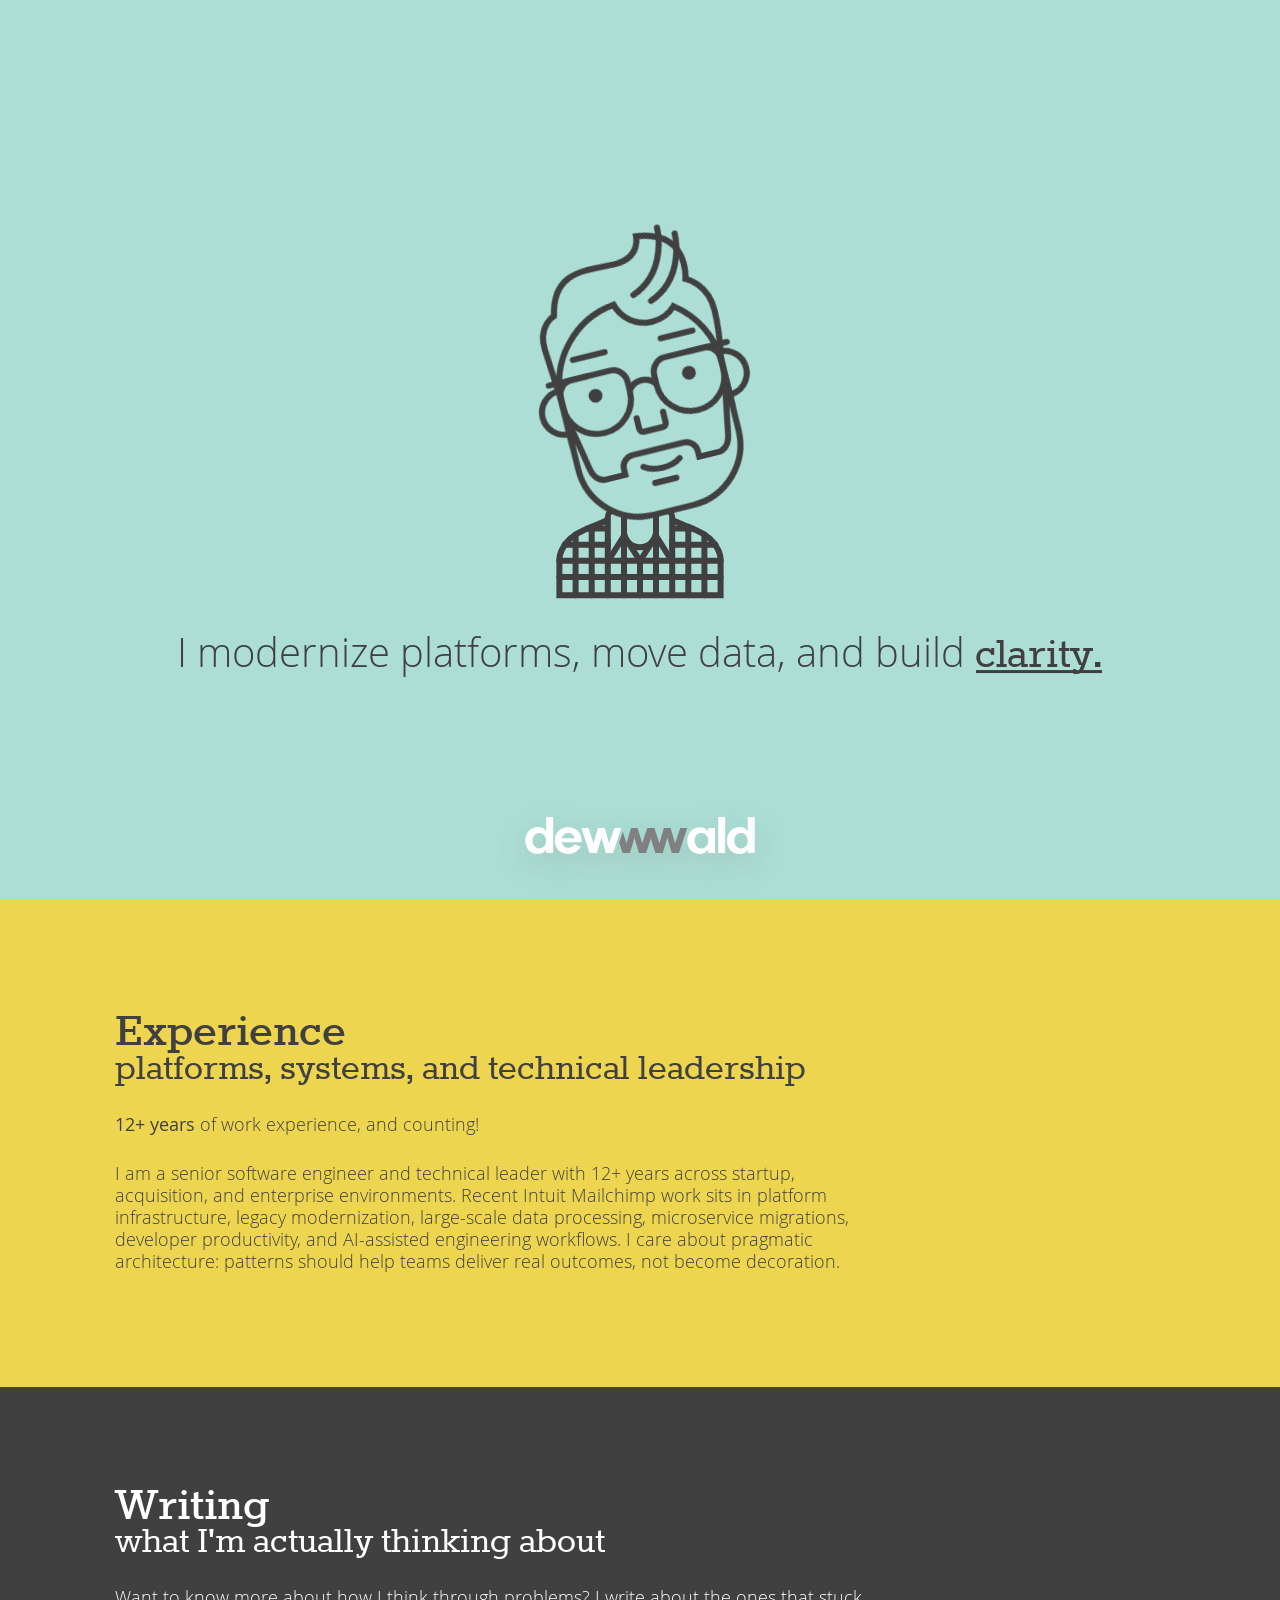
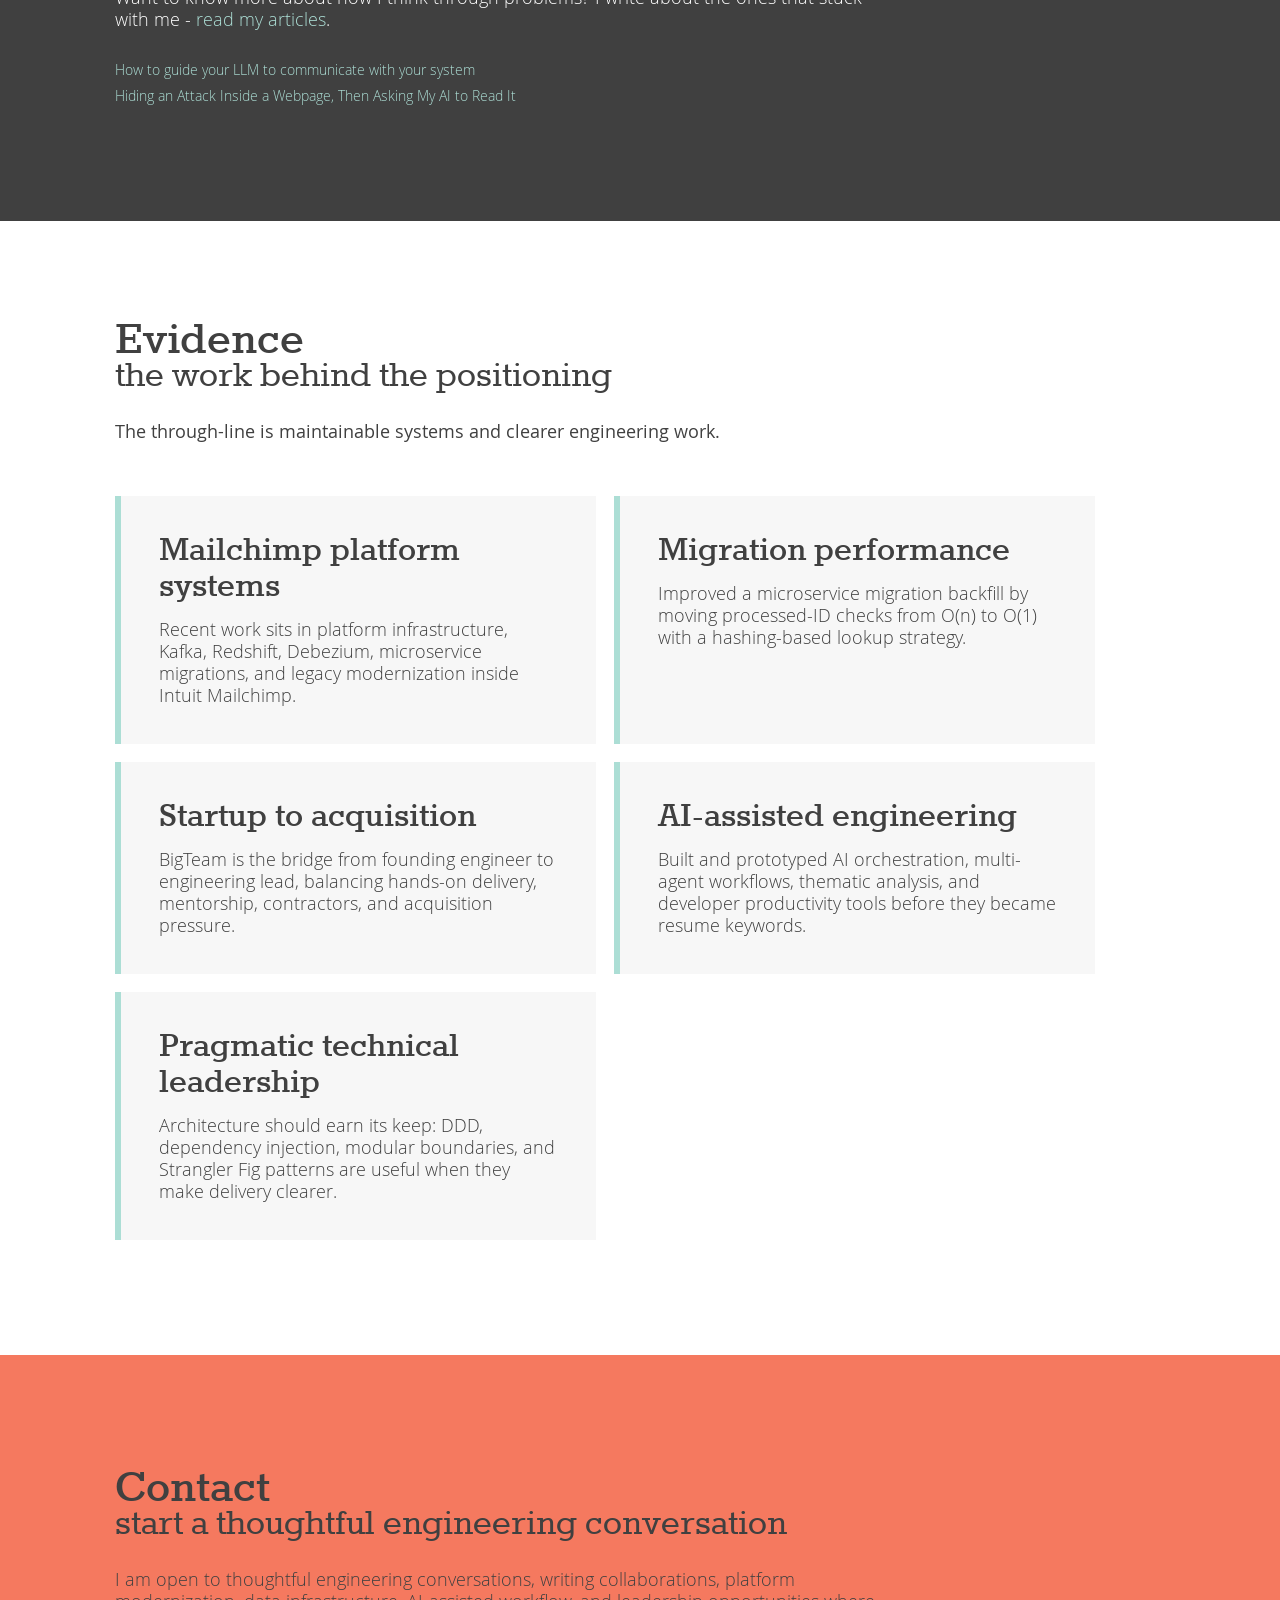
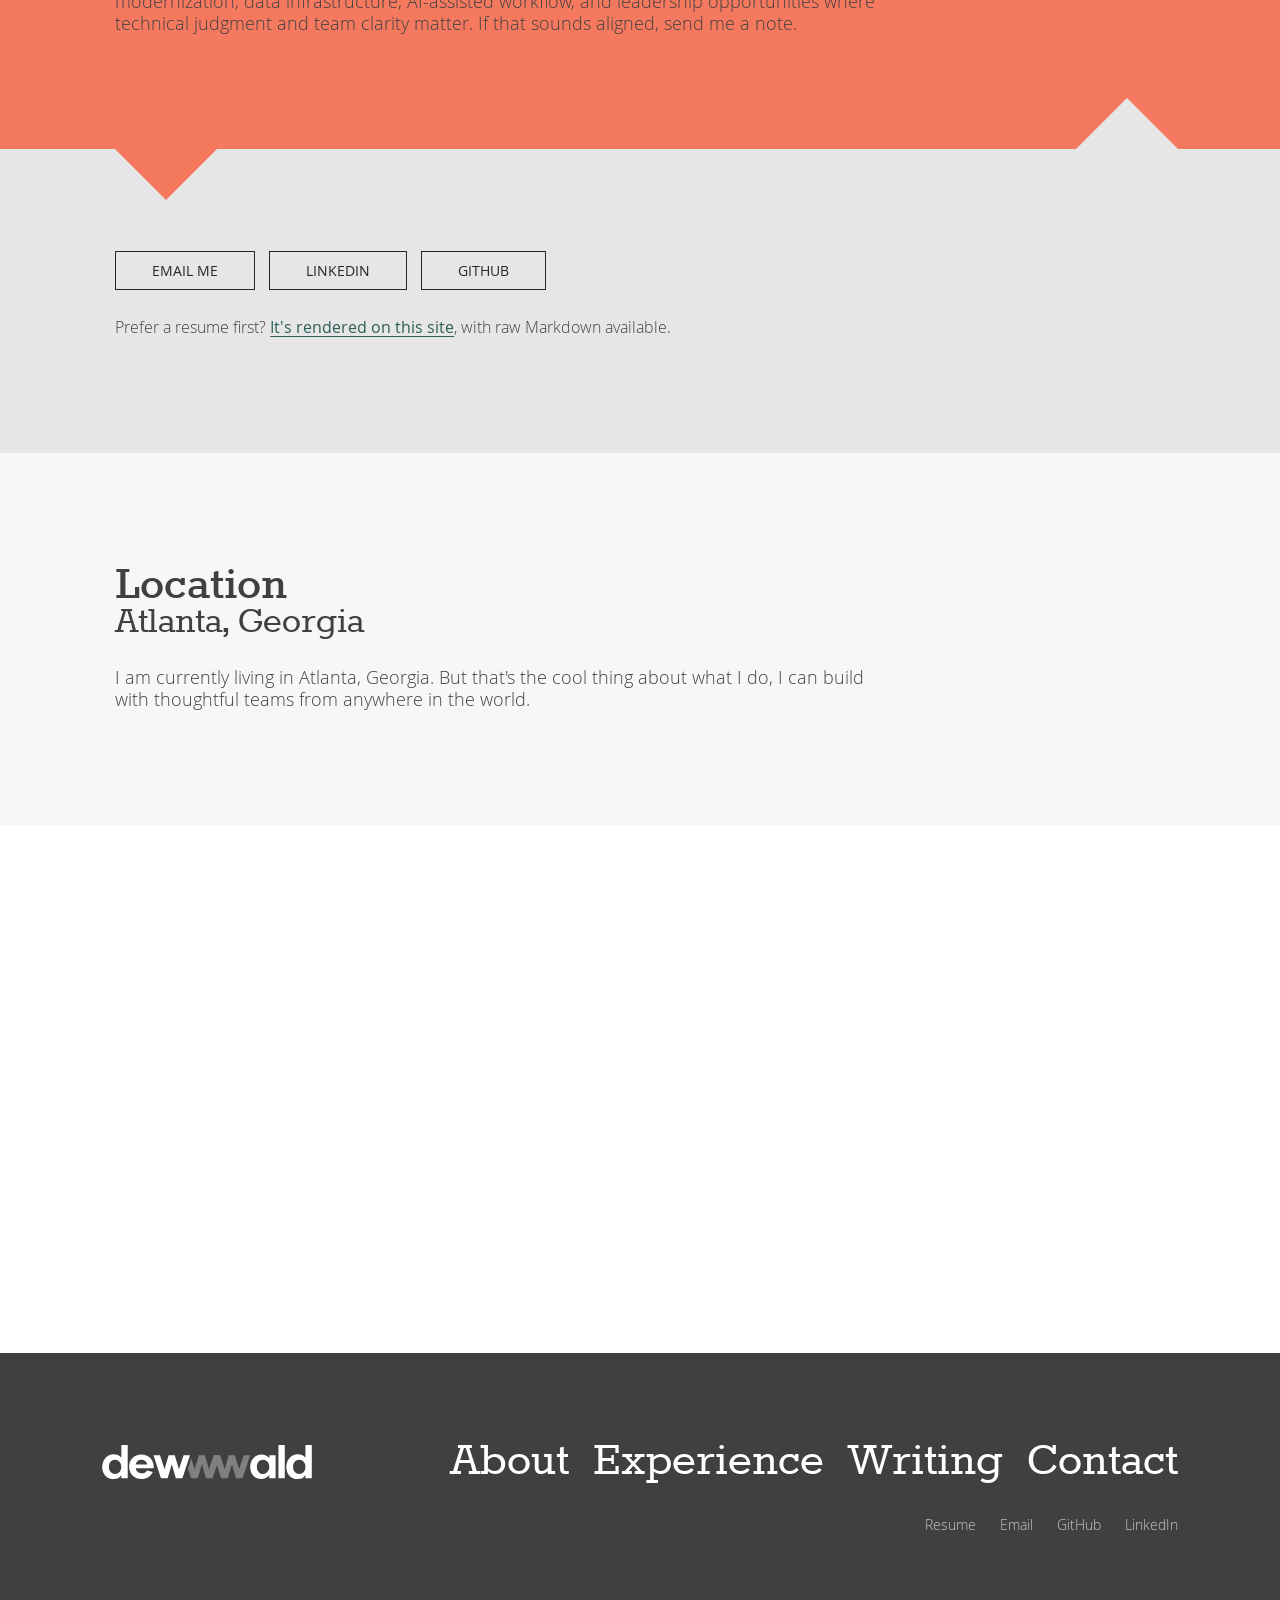
<file: index.html>
<!doctype html>
<html lang="en" data-beasties-container>
  <head>
    <meta charset="utf-8">
    <title>Dewald Laubscher | Staff Software Engineer</title>
    <base href="/">
    <meta name="viewport" content="width=device-width, initial-scale=1">
    <meta name="description" content="Dewald Laubscher is a senior software engineer focused on platform modernization, large-scale data systems, AI-assisted engineering workflows, and pragmatic technical leadership.">
    <link rel="icon" type="image/x-icon" href="favicon.ico">

    <!-- Google tag (gtag.js) -->
    <script async src="https://www.googletagmanager.com/gtag/js?id=G-QBQK5BJ9JB"></script>
    <script>
      window.dataLayer = window.dataLayer || [];
      function gtag(){dataLayer.push(arguments);}
      gtag('js', new Date());

      // This is a client-side-routed SPA - every in-app navigation (which
      // is all of them) would otherwise be invisible to GA, since gtag.js's
      // own automatic pageview only fires once, here, on the initial hard
      // load. send_page_view is off so AppComponent's own page_view event
      // (fired on every route change, see app.component.ts) is the only
      // source of pageviews - nothing is double-counted.
      gtag('config', 'G-QBQK5BJ9JB', { send_page_view: false });
    </script>
  <style>*,*:before,*:after{box-sizing:border-box}html{font-family:sans-serif;-ms-text-size-adjust:100%;-webkit-text-size-adjust:100%}body{margin:0}html{font-size:18px;min-height:100%}html,body{font-family:OpenSans,Arial,sans-serif;color:#404040}body{background-color:#fff;font-size:1em;line-height:1.22222;margin:0}html{-webkit-tap-highlight-color:transparent}@font-face{font-family:OpenSans;src:url("./media/OpenSans-Regular-webfont-6QAIGOLD.eot");src:url("./media/OpenSans-Regular-webfont-6QAIGOLD.eot?#iefix") format("embedded-opentype"),url("./media/OpenSans-Regular-webfont-Z5LNJNYI.woff2") format("woff2"),url("./media/OpenSans-Regular-webfont-KN4B4NEL.woff") format("woff"),url("./media/OpenSans-Regular-webfont-5DIOCNQE.ttf") format("truetype"),url("./media/OpenSans-Regular-webfont-QRU6Y2QI.svg#OpenSans-Regular-webfont") format("svg");font-weight:400;font-style:normal}@font-face{font-family:OpenSans;src:url("./media/OpenSans-Regular-webfont-6QAIGOLD.eot");src:url("./media/OpenSans-Regular-webfont-6QAIGOLD.eot?#iefix") format("embedded-opentype"),url("./media/OpenSans-Regular-webfont-Z5LNJNYI.woff2") format("woff2"),url("./media/OpenSans-Regular-webfont-KN4B4NEL.woff") format("woff"),url("./media/OpenSans-Regular-webfont-5DIOCNQE.ttf") format("truetype"),url("./media/OpenSans-Regular-webfont-QRU6Y2QI.svg#OpenSans-Regular-webfont") format("svg");font-weight:400;font-style:italic}@font-face{font-family:OpenSans;src:url("./media/OpenSans-Regular-webfont-6QAIGOLD.eot");src:url("./media/OpenSans-Regular-webfont-6QAIGOLD.eot?#iefix") format("embedded-opentype"),url("./media/OpenSans-Regular-webfont-Z5LNJNYI.woff2") format("woff2"),url("./media/OpenSans-Regular-webfont-KN4B4NEL.woff") format("woff"),url("./media/OpenSans-Regular-webfont-5DIOCNQE.ttf") format("truetype"),url("./media/OpenSans-Regular-webfont-QRU6Y2QI.svg#OpenSans-Regular-webfont") format("svg");font-weight:700;font-style:normal}@font-face{font-family:OpenSans;src:url("./media/OpenSans-Light-webfont-T645AW46.eot");src:url("./media/OpenSans-Light-webfont-T645AW46.eot?#iefix") format("embedded-opentype"),url("./media/OpenSans-Light-webfont-GGRTDOFQ.woff2") format("woff2"),url("./media/OpenSans-Light-webfont-F7SKTJ36.woff") format("woff"),url("./media/OpenSans-Light-webfont-T4UINRQA.ttf") format("truetype"),url("./media/OpenSans-Light-webfont-YVRITSFK.svg#OpenSans-Light-webfont") format("svg");font-weight:lighter;font-style:normal}@font-face{font-family:OpenSans;src:url("./media/OpenSans-Regular-webfont-6QAIGOLD.eot");src:url("./media/OpenSans-Regular-webfont-6QAIGOLD.eot?#iefix") format("embedded-opentype"),url("./media/OpenSans-Regular-webfont-Z5LNJNYI.woff2") format("woff2"),url("./media/OpenSans-Regular-webfont-KN4B4NEL.woff") format("woff"),url("./media/OpenSans-Regular-webfont-5DIOCNQE.ttf") format("truetype"),url("./media/OpenSans-Regular-webfont-QRU6Y2QI.svg#OpenSans-Regular-webfont") format("svg");font-weight:700;font-style:italic}html{--section-inline-end:clamp(28px, 8vw, 120px);--section-inline-start:clamp(48px, 9vw, 152px);scroll-behavior:smooth}body{min-width:320px;overflow-x:hidden}@media(max-width:640px){html{--section-inline-end:24px;--section-inline-start:24px}}</style><link rel="stylesheet" href="styles-52VAQASI.css" media="print" onload="this.media='all'"><noscript><link rel="stylesheet" href="styles-52VAQASI.css"></noscript></head>
  <body>
    <dewwwald-root>Loading...</dewwwald-root>
  <link rel="modulepreload" href="chunk-LFNVGZFG.js"><link rel="modulepreload" href="chunk-EQDQRRRY.js"><script src="polyfills-5CFQRCPP.js" type="module"></script><script src="main-CQHEVLZR.js" type="module"></script></body>
</html>
</file>
<file: styles-52VAQASI.css>
@charset "UTF-8";*,*:before,*:after{box-sizing:border-box}h1,h2,h3,h4,h5,h6,p,blockquote,pre,dl,dd,ol,ul,form,fieldset,legend,table,th,td,caption,hr{margin:0;padding:0}abbr[title],dfn[title]{cursor:help}u,ins{text-decoration:none}ins{border-bottom:1px solid}img{font-style:italic}label,input,textarea,button,select,option{cursor:pointer}.text-input:active,.text-input:focus,textarea:active,textarea:focus{cursor:text;outline:none}html{font-family:sans-serif;-ms-text-size-adjust:100%;-webkit-text-size-adjust:100%}body{margin:0}article,aside,details,figcaption,figure,footer,header,main,menu,nav,section,summary{display:block}audio,canvas,progress,video{display:inline-block;vertical-align:baseline}audio:not([controls]){display:none;height:0}[hidden],template{display:none}a{background-color:transparent}a:active,a:hover{outline:0}abbr[title]{border-bottom:none;text-decoration:underline;text-decoration:underline dotted}b,strong{font-weight:inherit}b,strong{font-weight:bolder}dfn{font-style:italic}h1{font-size:2em;margin:.67em 0}mark{background-color:#ff0;color:#000}small{font-size:80%}sub,sup{font-size:75%;line-height:0;position:relative;vertical-align:baseline}sup{top:-.5em}sub{bottom:-.25em}img{border:0}svg:not(:root){overflow:hidden}figure{margin:1em 40px}hr{box-sizing:content-box;height:0;overflow:visible}code,kbd,pre,samp{font-family:monospace,monospace;font-size:1em}button,input,optgroup,select,textarea{font:inherit;margin:0}button{overflow:visible}button,select{text-transform:none}button,html input[type=button],input[type=reset],input[type=submit]{-webkit-appearance:button;cursor:pointer}button[disabled],html input[disabled]{cursor:default}button::-moz-focus-inner,input::-moz-focus-inner{border:0;padding:0}button:-moz-focusring,input:-moz-focusring{outline:1px dotted ButtonText}input{line-height:normal}input[type=checkbox],input[type=radio]{box-sizing:border-box;padding:0}input[type=number]::-webkit-inner-spin-button,input[type=number]::-webkit-outer-spin-button{height:auto}input[type=search]{-webkit-appearance:textfield}input[type=search]::-webkit-search-cancel-button,input[type=search]::-webkit-search-decoration{-webkit-appearance:none}fieldset{border:1px solid #c0c0c0;margin:0 2px;padding:.35em .625em .75em}legend{border:0;padding:0}textarea{overflow:auto}optgroup{font-weight:700}html{font-size:18px;min-height:100%}html,body,button,input,select,textarea{font-family:OpenSans,Arial,sans-serif;color:#404040}button,input,select,textarea{background-image:none}body{background-color:#fff;font-size:1em;line-height:1.22222;margin:0}::-moz-selection{background:#acded5;color:#fff;text-shadow:none}::selection{background:#acded5;color:#fff;text-shadow:none}pre{overflow:auto}pre mark{background:none;border-bottom:1px solid;color:inherit}fieldset{padding:1.5}input[type=radio],input[type=checkbox]{cursor:pointer;border:none}h1,h2,h3,h4,h5,h6,hgroup,ul,ol,dl,blockquote,p,address,table,fieldset,figure,pre{margin-top:0;margin-bottom:27px;margin-bottom:1.5rem}hr{margin-bottom:27px;margin-bottom:1.5rem}ul,ol,dd{margin-left:1.5em}h1,.fs--h1{font-size:2.66667rem}h2,.fs--h2,h1 small,.persona__main{font-size:2.22222rem}h3,.fs--h3{font-size:2rem}h4,.fs--h4{font-size:1.33333rem}h5,.fs--h5{font-size:1rem}h6,.fs--h6{font-size:.88889rem}.fs--giga{font-size:5.33333rem}.fs--mega{font-size:4rem}.fs--kilo,.portfolio-item__title{font-size:2.66667rem}img,embed,object,video{max-width:100%;height:auto}figure>img{display:block}li>ul,li>ol{margin-top:0;margin-bottom:0}.numbered-list{list-style-type:decimal}.lede,.lead{font-size:1.125rem}q{quotes:"\2018" "\2019" "\\201C " "\\201D "}q:before{content:"\2018";content:open-quote}q:after{content:"\2019";content:close-quote}q q:before{content:"\201c";content:open-quote}q q:after{content:"\201d";content:close-quote}blockquote p:first-of-type{margin-top:0}blockquote p:last-of-type{margin-bottom:0}.source{display:block;text-indent:0}.source:before{content:"\2014"}.fs--milli,.btn--base{font-size:.77778rem}.fs--micro{font-size:.55556rem}.fs--nano{font-size:.44444rem}table{width:100%}th,td{padding:6.75px;padding:.375rem;text-align:left}@media screen and (min-width:480px){th,td{padding:13.5px;padding:.75rem}}.btn--base{position:relative;display:inline-block;background-image:none;background-color:transparent;text-align:center;line-height:normal;vertical-align:middle;height:auto;margin:0;padding:0;border:0;white-space:nowrap}.btn--base:active,.btn--base:focus{outline:none}.btn--base{cursor:pointer;transition:all .15s ease-in}.btn--base,.btn--base:hover,.btn--base:focus{text-decoration:none}.btn--base:active,.btn--base:focus{transition:none}[disabled].btn--base,.btn--base:disabled{cursor:default}.portfolio-item{position:relative;overflow:hidden}.portfolio-item:before{content:"";display:block}.portfolio-item__inner{position:absolute;inset:0}.cf:before,.cf:after{content:"";display:table;clear:both}.gw,.gw--no-guts{list-style:none;margin-bottom:0;margin-left:-36px;margin-left:-2rem;display:-ms-flexbox;display:flex;-ms-flex-wrap:wrap;flex-wrap:wrap}.oldie .gw,.oldie .gw--no-guts{display:inline-block;width:100%;width:calc(100% + 2em)}[class*=gw]>[class*=gw]{margin-left:0}.g,.g--tall,.g--auto,.g--shrink-wrap{padding-left:36px;padding-left:2rem;width:100%}.oldie .g,.oldie .g--tall,.oldie .g--auto,.oldie .g--shrink-wrap{display:inline-block;vertical-align:top}.g--tall{display:-ms-flexbox;display:flex}.g--auto{-ms-flex:1;flex:1}.oldie .g--auto{display:table-cell}.g--shrink-wrap{width:auto}.oldie .g--shrink-wrap{display:table-cell}.gw--no-guts{margin-left:0}.gw--no-guts>.g,.gw--no-guts>.g--tall,.gw--no-guts>.g--auto,.gw--no-guts>.g--shrink-wrap{padding-left:0}.g-1\/1{width:100%}.g-1\/2,.g-2\/4,.g-3\/6,.g-4\/8,.g-5\/10,.g-6\/12{width:50%}.g-1\/3,.g-2\/6,.g-4\/12{width:33.333%}.g-2\/3,.g-4\/6,.g-8\/12{width:66.666%}.g-1\/4,.g-2\/8,.g-3\/12{width:25%}.g-3\/4,.g-6\/8,.g-9\/12{width:75%}.g-1\/5,.g-2\/10{width:20%}.g-2\/5,.g-4\/10{width:40%}.g-3\/5,.g-6\/10{width:60%}.g-4\/5,.g-8\/10{width:80%}.g-1\/6,.g-2\/12{width:16.666%}.g-5\/6,.g-10\/12{width:83.333%}.g-1\/8{width:12.5%}.g-3\/8{width:37.5%}.g-5\/8{width:62.5%}.g-7\/8{width:87.5%}.g-1\/10{width:10%}.g-3\/10{width:30%}.g-7\/10{width:70%}.g-9\/10{width:90%}.g-1\/12{width:8.333%}.g-5\/12{width:41.666%}.g-7\/12{width:58.333%}.g-11\/12{width:91.666%}@media only screen and (max-width:480px){.g-palm-1\/1{width:100%}.g-palm-1\/2,.g-palm-2\/4,.g-palm-3\/6,.g-palm-4\/8,.g-palm-5\/10,.g-palm-6\/12{width:50%}.g-palm-1\/3,.g-palm-2\/6,.g-palm-4\/12{width:33.333%}.g-palm-2\/3,.g-palm-4\/6,.g-palm-8\/12{width:66.666%}.g-palm-1\/4,.g-palm-2\/8,.g-palm-3\/12{width:25%}.g-palm-3\/4,.g-palm-6\/8,.g-palm-9\/12{width:75%}.g-palm-1\/5,.g-palm-2\/10{width:20%}.g-palm-2\/5,.g-palm-4\/10{width:40%}.g-palm-3\/5,.g-palm-6\/10{width:60%}.g-palm-4\/5,.g-palm-8\/10{width:80%}.g-palm-1\/6,.g-palm-2\/12{width:16.666%}.g-palm-5\/6,.g-palm-10\/12{width:83.333%}.g-palm-1\/8{width:12.5%}.g-palm-3\/8{width:37.5%}.g-palm-5\/8{width:62.5%}.g-palm-7\/8{width:87.5%}.g-palm-1\/10{width:10%}.g-palm-3\/10{width:30%}.g-palm-7\/10{width:70%}.g-palm-9\/10{width:90%}.g-palm-1\/12{width:8.333%}.g-palm-5\/12{width:41.666%}.g-palm-7\/12{width:58.333%}.g-palm-11\/12{width:91.666%}}@media only screen and (min-width:481px)and (max-width:919px){.g-lap-1\/1{width:100%}.g-lap-1\/2,.g-lap-2\/4,.g-lap-3\/6,.g-lap-4\/8,.g-lap-5\/10,.g-lap-6\/12{width:50%}.g-lap-1\/3,.g-lap-2\/6,.g-lap-4\/12{width:33.333%}.g-lap-2\/3,.g-lap-4\/6,.g-lap-8\/12{width:66.666%}.g-lap-1\/4,.g-lap-2\/8,.g-lap-3\/12{width:25%}.g-lap-3\/4,.g-lap-6\/8,.g-lap-9\/12{width:75%}.g-lap-1\/5,.g-lap-2\/10{width:20%}.g-lap-2\/5,.g-lap-4\/10{width:40%}.g-lap-3\/5,.g-lap-6\/10{width:60%}.g-lap-4\/5,.g-lap-8\/10{width:80%}.g-lap-1\/6,.g-lap-2\/12{width:16.666%}.g-lap-5\/6,.g-lap-10\/12{width:83.333%}.g-lap-1\/8{width:12.5%}.g-lap-3\/8{width:37.5%}.g-lap-5\/8{width:62.5%}.g-lap-7\/8{width:87.5%}.g-lap-1\/10{width:10%}.g-lap-3\/10{width:30%}.g-lap-7\/10{width:70%}.g-lap-9\/10{width:90%}.g-lap-1\/12{width:8.333%}.g-lap-5\/12{width:41.666%}.g-lap-7\/12{width:58.333%}.g-lap-11\/12{width:91.666%}}@media only screen and (min-width:481px){.g-lap-and-up-1\/1{width:100%}.g-lap-and-up-1\/2,.g-lap-and-up-2\/4,.g-lap-and-up-3\/6,.g-lap-and-up-4\/8,.g-lap-and-up-5\/10,.g-lap-and-up-6\/12{width:50%}.g-lap-and-up-1\/3,.g-lap-and-up-2\/6,.g-lap-and-up-4\/12{width:33.333%}.g-lap-and-up-2\/3,.g-lap-and-up-4\/6,.g-lap-and-up-8\/12{width:66.666%}.g-lap-and-up-1\/4,.g-lap-and-up-2\/8,.g-lap-and-up-3\/12{width:25%}.g-lap-and-up-3\/4,.g-lap-and-up-6\/8,.g-lap-and-up-9\/12{width:75%}.g-lap-and-up-1\/5,.g-lap-and-up-2\/10{width:20%}.g-lap-and-up-2\/5,.g-lap-and-up-4\/10{width:40%}.g-lap-and-up-3\/5,.g-lap-and-up-6\/10{width:60%}.g-lap-and-up-4\/5,.g-lap-and-up-8\/10{width:80%}.g-lap-and-up-1\/6,.g-lap-and-up-2\/12{width:16.666%}.g-lap-and-up-5\/6,.g-lap-and-up-10\/12{width:83.333%}.g-lap-and-up-1\/8{width:12.5%}.g-lap-and-up-3\/8{width:37.5%}.g-lap-and-up-5\/8{width:62.5%}.g-lap-and-up-7\/8{width:87.5%}.g-lap-and-up-1\/10{width:10%}.g-lap-and-up-3\/10{width:30%}.g-lap-and-up-7\/10{width:70%}.g-lap-and-up-9\/10{width:90%}.g-lap-and-up-1\/12{width:8.333%}.g-lap-and-up-5\/12{width:41.666%}.g-lap-and-up-7\/12{width:58.333%}.g-lap-and-up-11\/12{width:91.666%}}@media only screen and (max-width:919px){.g-portable-1\/1{width:100%}.g-portable-1\/2,.g-portable-2\/4,.g-portable-3\/6,.g-portable-4\/8,.g-portable-5\/10,.g-portable-6\/12{width:50%}.g-portable-1\/3,.g-portable-2\/6,.g-portable-4\/12{width:33.333%}.g-portable-2\/3,.g-portable-4\/6,.g-portable-8\/12{width:66.666%}.g-portable-1\/4,.g-portable-2\/8,.g-portable-3\/12{width:25%}.g-portable-3\/4,.g-portable-6\/8,.g-portable-9\/12{width:75%}.g-portable-1\/5,.g-portable-2\/10{width:20%}.g-portable-2\/5,.g-portable-4\/10{width:40%}.g-portable-3\/5,.g-portable-6\/10{width:60%}.g-portable-4\/5,.g-portable-8\/10{width:80%}.g-portable-1\/6,.g-portable-2\/12{width:16.666%}.g-portable-5\/6,.g-portable-10\/12{width:83.333%}.g-portable-1\/8{width:12.5%}.g-portable-3\/8{width:37.5%}.g-portable-5\/8{width:62.5%}.g-portable-7\/8{width:87.5%}.g-portable-1\/10{width:10%}.g-portable-3\/10{width:30%}.g-portable-7\/10{width:70%}.g-portable-9\/10{width:90%}.g-portable-1\/12{width:8.333%}.g-portable-5\/12{width:41.666%}.g-portable-7\/12{width:58.333%}.g-portable-11\/12{width:91.666%}}@media only screen and (min-width:920px){.g-desk-1\/1{width:100%}.g-desk-1\/2,.g-desk-2\/4,.g-desk-3\/6,.g-desk-4\/8,.g-desk-5\/10,.g-desk-6\/12{width:50%}.g-desk-1\/3,.g-desk-2\/6,.g-desk-4\/12{width:33.333%}.g-desk-2\/3,.g-desk-4\/6,.g-desk-8\/12{width:66.666%}.g-desk-1\/4,.g-desk-2\/8,.g-desk-3\/12{width:25%}.g-desk-3\/4,.g-desk-6\/8,.g-desk-9\/12{width:75%}.g-desk-1\/5,.g-desk-2\/10{width:20%}.g-desk-2\/5,.g-desk-4\/10{width:40%}.g-desk-3\/5,.g-desk-6\/10{width:60%}.g-desk-4\/5,.g-desk-8\/10{width:80%}.g-desk-1\/6,.g-desk-2\/12{width:16.666%}.g-desk-5\/6,.g-desk-10\/12{width:83.333%}.g-desk-1\/8{width:12.5%}.g-desk-3\/8{width:37.5%}.g-desk-5\/8{width:62.5%}.g-desk-7\/8{width:87.5%}.g-desk-1\/10{width:10%}.g-desk-3\/10{width:30%}.g-desk-7\/10{width:70%}.g-desk-9\/10{width:90%}.g-desk-1\/12{width:8.333%}.g-desk-5\/12{width:41.666%}.g-desk-7\/12{width:58.333%}.g-desk-11\/12{width:91.666%}}@media only screen and (min-width:1440px){.g-desk-wide-1\/1{width:100%}.g-desk-wide-1\/2,.g-desk-wide-2\/4,.g-desk-wide-3\/6,.g-desk-wide-4\/8,.g-desk-wide-5\/10,.g-desk-wide-6\/12{width:50%}.g-desk-wide-1\/3,.g-desk-wide-2\/6,.g-desk-wide-4\/12{width:33.333%}.g-desk-wide-2\/3,.g-desk-wide-4\/6,.g-desk-wide-8\/12{width:66.666%}.g-desk-wide-1\/4,.g-desk-wide-2\/8,.g-desk-wide-3\/12{width:25%}.g-desk-wide-3\/4,.g-desk-wide-6\/8,.g-desk-wide-9\/12{width:75%}.g-desk-wide-1\/5,.g-desk-wide-2\/10{width:20%}.g-desk-wide-2\/5,.g-desk-wide-4\/10{width:40%}.g-desk-wide-3\/5,.g-desk-wide-6\/10{width:60%}.g-desk-wide-4\/5,.g-desk-wide-8\/10{width:80%}.g-desk-wide-1\/6,.g-desk-wide-2\/12{width:16.666%}.g-desk-wide-5\/6,.g-desk-wide-10\/12{width:83.333%}.g-desk-wide-1\/8{width:12.5%}.g-desk-wide-3\/8{width:37.5%}.g-desk-wide-5\/8{width:62.5%}.g-desk-wide-7\/8{width:87.5%}.g-desk-wide-1\/10{width:10%}.g-desk-wide-3\/10{width:30%}.g-desk-wide-7\/10{width:70%}.g-desk-wide-9\/10{width:90%}.g-desk-wide-1\/12{width:8.333%}.g-desk-wide-5\/12{width:41.666%}.g-desk-wide-7\/12{width:58.333%}.g-desk-wide-11\/12{width:91.666%}}html{-webkit-tap-highlight-color:transparent}.disable-hover,.disable-hover *{pointer-events:none!important}@font-face{font-family:OpenSans;src:url("./media/OpenSans-Regular-webfont-6QAIGOLD.eot");src:url("./media/OpenSans-Regular-webfont-6QAIGOLD.eot?#iefix") format("embedded-opentype"),url("./media/OpenSans-Regular-webfont-Z5LNJNYI.woff2") format("woff2"),url("./media/OpenSans-Regular-webfont-KN4B4NEL.woff") format("woff"),url("./media/OpenSans-Regular-webfont-5DIOCNQE.ttf") format("truetype"),url("./media/OpenSans-Regular-webfont-QRU6Y2QI.svg#OpenSans-Regular-webfont") format("svg");font-weight:400;font-style:normal}@font-face{font-family:OpenSans;src:url("./media/OpenSans-Regular-webfont-6QAIGOLD.eot");src:url("./media/OpenSans-Regular-webfont-6QAIGOLD.eot?#iefix") format("embedded-opentype"),url("./media/OpenSans-Regular-webfont-Z5LNJNYI.woff2") format("woff2"),url("./media/OpenSans-Regular-webfont-KN4B4NEL.woff") format("woff"),url("./media/OpenSans-Regular-webfont-5DIOCNQE.ttf") format("truetype"),url("./media/OpenSans-Regular-webfont-QRU6Y2QI.svg#OpenSans-Regular-webfont") format("svg");font-weight:400;font-style:italic}@font-face{font-family:OpenSans;src:url("./media/OpenSans-Regular-webfont-6QAIGOLD.eot");src:url("./media/OpenSans-Regular-webfont-6QAIGOLD.eot?#iefix") format("embedded-opentype"),url("./media/OpenSans-Regular-webfont-Z5LNJNYI.woff2") format("woff2"),url("./media/OpenSans-Regular-webfont-KN4B4NEL.woff") format("woff"),url("./media/OpenSans-Regular-webfont-5DIOCNQE.ttf") format("truetype"),url("./media/OpenSans-Regular-webfont-QRU6Y2QI.svg#OpenSans-Regular-webfont") format("svg");font-weight:700;font-style:normal}@font-face{font-family:OpenSans;src:url("./media/OpenSans-Light-webfont-T645AW46.eot");src:url("./media/OpenSans-Light-webfont-T645AW46.eot?#iefix") format("embedded-opentype"),url("./media/OpenSans-Light-webfont-GGRTDOFQ.woff2") format("woff2"),url("./media/OpenSans-Light-webfont-F7SKTJ36.woff") format("woff"),url("./media/OpenSans-Light-webfont-T4UINRQA.ttf") format("truetype"),url("./media/OpenSans-Light-webfont-YVRITSFK.svg#OpenSans-Light-webfont") format("svg");font-weight:lighter;font-style:normal}@font-face{font-family:OpenSans;src:url("./media/OpenSans-Regular-webfont-6QAIGOLD.eot");src:url("./media/OpenSans-Regular-webfont-6QAIGOLD.eot?#iefix") format("embedded-opentype"),url("./media/OpenSans-Regular-webfont-Z5LNJNYI.woff2") format("woff2"),url("./media/OpenSans-Regular-webfont-KN4B4NEL.woff") format("woff"),url("./media/OpenSans-Regular-webfont-5DIOCNQE.ttf") format("truetype"),url("./media/OpenSans-Regular-webfont-QRU6Y2QI.svg#OpenSans-Regular-webfont") format("svg");font-weight:700;font-style:italic}@font-face{font-family:Rokkitt;src:url("./media/rokkitt-regular-webfont-SYR2WK4L.woff2") format("woff2"),url("./media/rokkitt-regular-webfont-ZVRPFO5L.woff") format("woff"),url("./media/Rokkitt-Regular-FXOQESPD.ttf") format("truetype");font-weight:400;font-style:normal}@font-face{font-family:Rokkitt;src:url("./media/rokkitt-bold-webfont-2FMYJ5AP.woff2") format("woff2"),url("./media/rokkitt-bold-webfont-C6BLI2OD.woff") format("woff"),url("./media/Rokkitt-Bold-ATJ5HYW3.ttf") format("truetype");font-weight:700;font-style:normal}label{cursor:pointer;display:block;margin-bottom:7.2px;margin-bottom:.4rem}textarea{resize:none;max-height:120px;max-height:6.66667rem}button,input,select,textarea{vertical-align:baseline}input,input[type=search],textarea{border-radius:0}input,textarea{border:0px solid;height:auto;line-height:normal;padding:.5em}input,textarea,select{margin-bottom:7.2px;margin-bottom:.4rem;display:block;width:100%;-webkit-appearance:none;outline:none}input[type=radio],input[type=checkbox]{width:auto}input[type=password]{letter-spacing:.3em}input[type=password]::-webkit-input-placeholder{letter-spacing:0}input[type=password]::-moz-placeholder{letter-spacing:0}input[type=password]:-ms-input-placeholder{letter-spacing:0}input[type=password]::placeholder{letter-spacing:0}fieldset{border:0px;padding:0;margin:0}h1,h2,h3,h4,h5,h6{font-weight:400;line-height:1}img[imageCover]{position:absolute}a,button,.btn--base,.menu__sub{transition:all .15s ease-in-out}a:active,button:active,.btn--base:active,.menu__sub:active{transition:none}a{text-decoration:none}a,a:hover{outline:0}.menu--primary,.menu__sub{list-style-type:none;padding:0;margin:0}th,td{border:1px solid}i{font-style:normal}blockquote{font-style:italic;font-size:2rem;padding:27px;padding:1.5rem}kbd{border:1px solid #e6e6e6;border-radius:2px;font-size:85%;padding:.25em .5em;vertical-align:middle}hr{border:1px solid;border-left:0;border-right:0;border-top:0}h1,h2,h3{font-family:Rokkitt,Arial,sans-serif;line-height:.8;vertical-align:middle;font-weight:700}h1 small{display:block;font-weight:400}.btn--base{border:1px solid;text-transform:uppercase;font-weight:700;padding:9px 36px;padding:.5rem 2rem}.btn--base{color:#272727}.btn--base:hover,.btn--base:focus{color:#fff;background-color:#272727;border-color:#272727}.btn--base:active{background-color:transparent;color:#272727}sidebar{position:fixed;top:0;left:0;bottom:0;display:block;color:#fff;z-index:20;width:40px;transition:all 175ms ease-in-out;overflow:hidden}.sidebar--in{width:260px;background-color:#404040}.logo{position:relative;padding:0 36px;padding:0 2rem;display:block;width:260px;transform:translate(-100%);transition:all 175ms ease-in-out 0ms;opacity:0;z-index:10}.sidebar--in .logo{transform:translate(0);opacity:1;transition:all 175ms ease-in-out 80ms}.menu--primary-container{padding:29.88px 0;padding:1.66rem 0}.menu--primary{display:block;padding:29.88px 0;padding:1.66rem 0}.menu__item{display:block;text-align:right}.menu__item>a{position:relative;font-family:Rokkitt,Arial,sans-serif;display:block;text-transform:uppercase;outline:0;padding-left:6.3px;padding:.55rem .25rem .4rem .35rem;padding-right:4.5px;padding-top:9.9px;padding-bottom:7.2px;line-height:normal;vertical-align:middle;margin-left:.15rem;margin-top:2rem;margin-bottom:2rem;width:1.95rem;color:transparent;opacity:.75;transition:background-color 175ms ease-in-out,width 175ms ease-in-out,font-size 175ms ease-in-out,color 175ms ease-in-out,background-color 175ms ease-in-out,border-radius 175ms ease-in-out,margin 0ms ease-in-out,padding 0ms ease-in-out}.menu__item>a span:first-letter{color:#fff;font-size:1.33333rem;transition:all 175ms ease-in-out}.menu__item>a span{font-size:0px;display:inline-block;position:relative;transition:all 175ms ease-in-out}.sidebar--in .menu__item>a span{font-size:1.33333rem}.menu__item>a span:before{content:"";display:block;position:absolute;top:63%;left:0;right:0;border-bottom:1px solid;color:inherit;opacity:0}.menu__item>a:after{content:"";display:block;background-color:#404040;transition:all 175ms ease-in-out;height:2rem;border-radius:100%;width:2rem;position:absolute;z-index:-1;top:50%;left:50%;transform:translate(-50%,-50%)}.sidebar--in .menu__item>a:after{width:50vw;height:50vw}.sidebar--in .menu__item>a{width:14.44444rem;width:auto;line-height:2.5;color:#fff;opacity:1;padding-left:36px;padding-left:2rem;padding-right:36px;padding-right:2rem;border-radius:0%;margin:0;transition:background-color 175ms ease-in-out 75ms,width 175ms ease-in-out,font-size 175ms ease-in-out,color 175ms ease-in-out,background-color 175ms ease-in-out,border-radius 175ms ease-in-out,margin 0ms ease-in-out,padding 0ms ease-in-out}.sidebar--in .menu__item>a:hover,.sidebar--in .menu__item>a:focus{color:#88cfc3}.sidebar--in .menu__item>a:active{color:#acded5}.menu__sub .menu__item{display:block}.menu__item--current>a,.menu__item--current-parent>a,.menu__item--current>a:hover,.menu__item--current-parent>a:hover,.menu__item--current>a:focus,.menu__item--current-parent>a:focus,.menu__item--current>a:active,.menu__item--current-parent>a:active{cursor:default;color:transparent}.menu__item--current>a span:before,.menu__item--current-parent>a span:before,.menu__item--current>a:hover span:before,.menu__item--current-parent>a:hover span:before,.menu__item--current>a:focus span:before,.menu__item--current-parent>a:focus span:before,.menu__item--current>a:active span:before,.menu__item--current-parent>a:active span:before{opacity:1}.menu__item--current>a span:first-letter,.menu__item--current-parent>a span:first-letter,.menu__item--current>a:hover span:first-letter,.menu__item--current-parent>a:hover span:first-letter,.menu__item--current>a:focus span:first-letter,.menu__item--current-parent>a:focus span:first-letter,.menu__item--current>a:active span:first-letter,.menu__item--current-parent>a:active span:first-letter{color:#acded5}.sidebar--in .menu__item--current>a,.sidebar--in .menu__item--current-parent>a,.sidebar--in .menu__item--current>a:hover,.sidebar--in .menu__item--current-parent>a:hover,.sidebar--in .menu__item--current>a:focus,.sidebar--in .menu__item--current-parent>a:focus,.sidebar--in .menu__item--current>a:active,.sidebar--in .menu__item--current-parent>a:active{color:#acded5}.menu__item--current>a[pageScroll],.menu__item--current-parent>a[pageScroll]{cursor:cursor;color:#fff}.menu__item--current>a[pageScroll] span:before,.menu__item--current-parent>a[pageScroll] span:before{opacity:0}.menu__item--current>a[pageScroll]:hover,.menu__item--current-parent>a[pageScroll]:hover,.menu__item--current>a[pageScroll]:focus,.menu__item--current-parent>a[pageScroll]:focus{color:#d0ede7}.menu__item--current>a[pageScroll]:active,.menu__item--current-parent>a[pageScroll]:active{color:#acded5}.menu__sub{background-color:#fff;max-height:0;overflow:hidden;position:absolute}a:hover+.menu__sub,.menu__sub:hover{border:1px solid #404040;max-height:none;overflow:visible}.menu__sub a{min-width:225px;white-space:nowrap}a:hover+.menu__sub>.menu__item a,.menu__sub:hover>.menu__item>a{max-height:8em;padding-top:1em;padding-bottom:1em;opacity:1}.menu__sub .menu__sub{top:0;left:100%}.menu--primary{position:absolute;width:100%;left:0;top:50%;transition:all 0ms linear;transform:translateZ(0) translateY(-50%) translate(-10%)}.sidebar--in .menu--primary{transform:translateZ(0) translateY(-50%) translate(0)}.menu--primary .menu__item{letter-spacing:.15em}.menu-toggle{display:none}.menu-toggle:focus{outline:none}@media only screen and (max-width:919px){.menu-toggle{display:inline-block}}persona{display:block;position:relative;background-color:#acded5}.persona{position:absolute;top:50%;left:0;right:0;margin:auto;text-align:center;transform:translateY(-50%)}.persona__main{height:40px;margin-bottom:0;line-height:1;font-family:OpenSans,Arial,sans-serif;font-weight:400}.persona__main span{line-height:.83;position:relative;font-family:Rokkitt,Arial,sans-serif;font-size:1.2em}.persona__main span:after{content:"";display:block;position:absolute;color:inherit;border-bottom:3px solid;top:76%;left:.03em;right:.03em}.persona__main.typing:after{content:"";display:inline-block;color:inherit;border-right:2px solid;height:100%;vertical-align:middle;animation-timing-function:ease-in-out;animation-duration:1s;animation-iteration-count:infinite}.persona__img{margin:0 auto 29.88px;display:block;width:220px;margin-bottom:1.66rem}.portfolio-item:before{padding-bottom:100%}.portfolio-item__image{margin-bottom:0}.portfolio-item__over{position:absolute;inset:0 auto auto 0;width:100%;height:100%;text-align:center;transform:translate(100%);z-index:5;animation-timing-function:ease-out;animation-duration:.25s;animation-iteration-count:1;animation-direction:normal;animation-fill-mode:forwards}.portfolio-item-hold .portfolio-item__over{transform:translate(0)}.portfolio-item-out-left .portfolio-item__over,.portfolio-item-out-top .portfolio-item__over,.portfolio-item-out-right .portfolio-item__over,.portfolio-item-out-bottom .portfolio-item__over{animation-direction:reverse;animation-fill-mode:backwards}.portfolio-item__center{position:absolute;inset:50% auto auto 50%;width:100%;transform:translate(-50%,-50%);padding:36px;padding:2rem}.portfolio-item__title{font-family:Rokkitt,Arial,sans-serif;text-align:center;text-transform:lowercase;color:#404040;vertical-align:middle;line-height:.8}.portfolio-item__short{color:#404040;text-align:center;margin-bottom:0}[imageCover]{max-width:none;max-height:none;width:auto;height:auto}.sebm-google-map-container{position:absolute;top:0;left:0;height:100%;width:100%}.google-map-overlay{position:absolute;left:0;right:0;top:0;z-index:5;background-color:#f5f5f5cc}.bgc--primary-dk{background-color:#88cfc3}.bgc--primary{background-color:#acded5}.bgc--primary-lt{background-color:#d0ede7}.bgc--secondary-dk{background-color:#e8ca21}.bgc--secondary{background-color:#edd54f}.bgc--secondary-lt{background-color:#ffe12f}.bgc--tertiary-dk{background-color:#f2512f}.bgc--tertiary{background-color:#f5795f}.bgc--tertiary-lt{background-color:#f49f8f}.bgc--base-dk{background-color:#272727}.bgc--base{background-color:#404040}.bgc--base-lt{background-color:#a1a1a1}.bgc--base-ltr{background-color:#e6e6e6}.text--right{text-align:right}a{color:#acded5}a:hover,a:focus{color:#d0ede7}a:active{color:#88cfc3}.hidden{display:none;visibility:hidden}.accessibility,.visuallyhidden{border:0;clip:rect(0 0 0 0);height:1px;margin:-1px;overflow:hidden;padding:0;position:absolute;width:1px}.focusable.accessibility:active,.focusable.visuallyhidden:active,.focusable.accessibility:focus,.focusable.visuallyhidden:focus{position:static;clip:auto;width:auto;height:auto;margin:0;overflow:visible}@media only screen and (max-width:480px){.accessibility--palm,.visuallyhidden--palm{border:0;clip:rect(0 0 0 0);height:1px;margin:-1px;overflow:hidden;padding:0;position:absolute;width:1px}}@media only screen and (min-width:481px)and (max-width:919px){.accessibility--lap,.visuallyhidden--lap{border:0;clip:rect(0 0 0 0);height:1px;margin:-1px;overflow:hidden;padding:0;position:absolute;width:1px}}@media only screen and (min-width:481px){.accessibility--lap-and-up,.visuallyhidden--lap-and-up{border:0;clip:rect(0 0 0 0);height:1px;margin:-1px;overflow:hidden;padding:0;position:absolute;width:1px}}@media only screen and (max-width:919px){.accessibility--portable,.visuallyhidden--portable{border:0;clip:rect(0 0 0 0);height:1px;margin:-1px;overflow:hidden;padding:0;position:absolute;width:1px}}@media only screen and (min-width:920px){.accessibility--desk,.visuallyhidden--desk{border:0;clip:rect(0 0 0 0);height:1px;margin:-1px;overflow:hidden;padding:0;position:absolute;width:1px}}@media only screen and (min-width:1440px){.accessibility--desk-wide,.visuallyhidden--desk-wide{border:0;clip:rect(0 0 0 0);height:1px;margin:-1px;overflow:hidden;padding:0;position:absolute;width:1px}}.island{padding-top:5.5rem;padding-bottom:5.5rem}.portfolio-item__title,.portfolio-item__short{margin-bottom:36px;margin-bottom:2rem}.push--bottom{margin-bottom:27px;margin-bottom:1.5rem}.flush--bottom{margin-bottom:0}.google-map-overlay,.soft--large{padding:36px;padding:2rem}.soft--large--top{padding-top:36px;padding-top:2rem}.soft--top{padding-top:27px;padding-top:1.5rem}.wrap--large,.wrap,.wrap--small{margin-right:auto;margin-left:auto;padding-left:1.5rem;padding-right:1.5rem}.wrap--large{max-width:1200px}.wrap{max-width:1280px}.wrap--small,.content--left{max-width:960px}.content--left{margin-left:0}@keyframes flash{0%{opacity:0}40%{opacity:0}50%{opacity:1}to{opacity:0}}.persona__main.typing:after,.anim-flash{animation-name:flash}@keyframes in-left{0%{transform:translate(-100%);opacity:0}to{transform:translate(0);opacity:1}}.portfolio-item-in-left .portfolio-item__over,.portfolio-item-out-right .portfolio-item__over,.anim-in-left{animation-name:in-left}@keyframes in-right{0%{transform:translate(100%);opacity:0}to{transform:translate(0);opacity:1}}.portfolio-item-in-right .portfolio-item__over,.portfolio-item-out-left .portfolio-item__over,.anim-in-right{animation-name:in-right}@keyframes in-bottom{0%{transform:translateY(100%);opacity:0}to{transform:translateY(0);opacity:1}}.portfolio-item-in-bottom .portfolio-item__over,.portfolio-item-out-top .portfolio-item__over,.anim-in-bottom{animation-name:in-bottom}@keyframes in-top{0%{transform:translateY(-100%);opacity:0}to{transform:translateY(0);opacity:1}}.portfolio-item-in-top .portfolio-item__over,.portfolio-item-out-bottom .portfolio-item__over,.anim-in-top{animation-name:in-top}html{--section-inline-end: clamp(28px, 8vw, 120px);--section-inline-start: clamp(48px, 9vw, 152px);scroll-behavior:smooth}body{min-width:320px;overflow-x:hidden}a{cursor:pointer}.site-shell{min-height:100vh}dewwwald-profile-page,dewwwald-home,dewwwald-articles,dewwwald-why,dewwwald-when-where,dewwwald-blog-page,dewwwald-article-post-page{display:block}[data-path]{display:block;min-height:100vh}[data-path]:not(:first-child){scroll-margin-top:24px}.section--padding,.google-map-overlay{padding-bottom:clamp(72px,9vw,132px);padding-left:var(--section-inline-start);padding-right:var(--section-inline-end);padding-top:clamp(72px,9vw,132px)}.section--padding>*,.google-map-overlay>*{max-width:980px}.section--padding p,.google-map-overlay p{max-width:760px}.section--padding+.section--padding{padding-top:clamp(64px,8vw,120px)}.contact-stack__intro,.contact-stack__form{position:relative}.contact-stack__intro:after,.contact-stack__form:before{content:"";height:0;position:absolute;width:0;z-index:2}.contact-stack__intro:after{border-left:clamp(28px,4vw,60px) solid transparent;border-right:clamp(28px,4vw,60px) solid transparent;border-top:clamp(28px,4vw,60px) solid #f5795f;bottom:calc(clamp(28px,4vw,60px)*-1);left:var(--section-inline-start)}.contact-stack__form:before{border-bottom:clamp(28px,4vw,60px) solid #e6e6e6;border-left:clamp(28px,4vw,60px) solid transparent;border-right:clamp(28px,4vw,60px) solid transparent;right:var(--section-inline-end);top:calc(clamp(28px,4vw,60px)*-1)}.google-map-wrapper{position:relative}.google-map-overlay{position:relative;z-index:1}.persona-main{background-color:#acded5;display:block;min-height:100vh;position:relative}.persona{left:0;margin:auto;max-width:calc(100vw - 72px);position:absolute;right:0;text-align:center;top:50%;transform:translateY(-50%)}.persona__img{width:min(220px,42vw)}.persona__img svg,.persona__img img{display:block;margin:0 auto;max-height:62vh;overflow:visible;width:100%}.persona__main{display:inline-block;font-size:clamp(24px,5vw,40px);font-weight:300;line-height:1;min-height:1.15em;padding-left:18px;padding-right:18px;position:relative}.persona__main:before{background-color:#88cfc3;content:"";display:block;inset:-.45rem .5rem -.4rem;opacity:0;position:absolute;transition:opacity .14s ease;z-index:-1}.persona__main.highlight{color:#fff}.persona__main.highlight:before{opacity:1}.hero-logo{align-items:center;bottom:clamp(24px,5vh,54px);color:#404040;display:flex;justify-content:center;left:0;opacity:1;position:absolute;text-decoration:none;transition:background-color .18s ease,color .18s ease,box-shadow .18s ease,padding .18s ease;width:100%;z-index:15}.hero-logo--pinned{background-color:#acded5;border-radius:0;bottom:auto;box-shadow:0 10px 28px #4040402e;color:#404040;left:0;padding:12px 18px 14px;position:fixed;top:0}.hero-logo img{display:block;filter:drop-shadow(0 10px 16px rgba(64,64,64,.16));transition:filter .22s ease,transform .26s ease,width .22s ease;width:min(230px,56vw)}.hero-logo--pinned img{filter:drop-shadow(0 6px 10px rgba(64,64,64,.28));transform:translate(calc(-50vw + var(--section-inline-start) + 50% + 7px));width:min(184px,48vw)}#head{transform:translateY(6px);transform-box:fill-box;transform-origin:50% 50%}#specticles,#left-hair,#right-hair,#left-brow,#right-brow{transform-box:fill-box;transform-origin:50% 50%}.google-map{border:0;display:block;height:100%;inset:0;position:absolute;width:100%;z-index:0}.site-footer{align-items:center;background:#404040;color:#fff;display:grid;gap:28px;grid-template-columns:minmax(160px,220px) 1fr;padding:clamp(44px,7vw,84px) clamp(24px,8vw,112px)}.site-footer a{color:inherit;text-decoration:none}.site-footer a:hover,.site-footer a:focus{color:#acded5}.site-footer__logo{display:block;max-width:220px}.site-footer__logo img{display:block;width:min(210px,58vw)}.site-footer__nav,.site-footer__meta{display:flex;flex-wrap:wrap;gap:12px 24px;justify-content:flex-end}.site-footer__nav{font-family:Rokkitt,Arial,sans-serif;font-size:clamp(28px,4vw,54px);line-height:1}.site-footer__meta{color:#ffffffb8;font-size:14px;grid-column:2}.blog-page{background:#f7f7f7;color:#404040;min-height:100vh;padding:clamp(72px,10vw,136px) clamp(24px,8vw,112px)}.blog-hero,.blog-list{margin-left:auto;margin-right:auto;max-width:900px}.blog-hero{border-bottom:1px solid rgba(64,64,64,.18);margin-bottom:clamp(42px,7vw,82px);padding-bottom:clamp(34px,6vw,72px)}.blog-eyebrow,.blog-note__status{color:#707070;font-size:13px;font-weight:700;letter-spacing:.08em;text-transform:uppercase}.blog-hero h1{font-size:clamp(42px,8vw,86px);line-height:.94;margin-bottom:24px;max-width:820px}.blog-hero p:not(.blog-eyebrow){font-size:clamp(20px,2.4vw,28px);line-height:1.32;max-width:720px}.blog-list{display:grid;gap:1px}.blog-note{background:#fff;border-left:6px solid #acded5;padding:clamp(28px,4vw,48px)}.blog-note h2{font-size:clamp(28px,4vw,44px);line-height:1;margin-bottom:14px}.blog-note p:last-child{max-width:680px}.contact-cta{display:grid;gap:28px;max-width:980px}.contact-cta__actions{display:flex;flex-wrap:wrap;gap:14px}.contact-cta__small{font-size:16px;margin:0}.contact-cta__small a{color:#2f5f59;font-weight:700;text-decoration:underline;text-decoration-thickness:1px;text-underline-offset:.18em}.contact-cta__small a:hover,.contact-cta__small a:focus{color:#1f403c}.resume-signals{display:grid;gap:12px;list-style:none;margin:26px 0 32px;max-width:940px;padding:0}.resume-signals li{background:#ffffff52;border-left:6px solid #404041;line-height:1.35;padding:14px 18px}.proof-grid{display:grid;gap:18px;grid-template-columns:repeat(2,minmax(0,1fr));max-width:980px}.proof-card{background:#f7f7f7;border-left:6px solid #acded5;padding:clamp(24px,4vw,38px)}.proof-card h2{font-size:clamp(26px,3vw,36px);line-height:1;margin-bottom:12px}.proof-card p{margin:0}.resume-page{background:#f7f7f7;color:#404040;min-height:100vh;padding:clamp(44px,7vw,84px) var(--section-inline-end) clamp(72px,10vw,140px) var(--section-inline-start)}.resume-page__nav{display:flex;flex-wrap:wrap;gap:12px 20px;margin-bottom:32px;max-width:980px}.resume-page__nav a{color:#404040;font-weight:700}.resume-document{background:#fff;box-shadow:0 12px 40px #40404014;max-width:980px;padding:clamp(32px,6vw,72px)}.resume-document h1,.resume-document h2,.resume-document h3{line-height:1}.resume-document h1{font-size:clamp(40px,6vw,72px);margin-bottom:18px}.resume-document h2{border-top:1px solid #e6e6e6;font-size:clamp(28px,4vw,42px);margin-top:34px;padding-top:28px}.resume-document h3{font-size:clamp(22px,3vw,30px);margin-top:24px}.resume-document li+li{margin-top:8px}.link--teal-dark{color:#2f5f59}.writing-section{background:#404040;color:#fff}.writing-section a{color:#acded5}.writing-section a:hover,.writing-section a:focus{color:#d0ede7}.writing-teaser{display:flex;flex-direction:column;gap:4px;list-style:none;margin:12px 0 0;padding:0}.writing-teaser a{font-size:14px}.article-post-page{background:#0a1000;color:#e6e6e6;font-family:SFMono-Regular,Consolas,Liberation Mono,Menlo,monospace}.terminal-window{background:#0a1000;display:flex;flex-direction:column;max-width:780px;width:100%}@media(min-width:1150px){.terminal-window{max-width:none}}.terminal-window__head{background:#0a1000;border-bottom:1px solid rgba(255,255,255,.14);box-shadow:0 6px 16px #0000004d;flex:none;position:sticky;top:0;z-index:10}.terminal-nav__body{color:#d0d0d0;display:block;padding:14px 20px;text-decoration:none}.terminal-nav__body:hover,.terminal-nav__body:focus-visible{color:#fff}.terminal-nav__command:after{background:#e6e6e6;content:"";display:inline-block;height:1em;margin-left:2px;opacity:0;vertical-align:text-bottom;width:.55em}.terminal-nav__body:hover .terminal-nav__command:after,.terminal-nav__body:focus-visible .terminal-nav__command:after{animation:terminal-cursor-blink 1s step-end infinite}@keyframes terminal-cursor-blink{0%,49%{opacity:1}50%,to{opacity:0}}@media(prefers-reduced-motion:reduce){.terminal-nav__body:hover .terminal-nav__command:after,.terminal-nav__body:focus-visible .terminal-nav__command:after{animation:none;opacity:1}}.terminal-nav__prompt{color:#acded5;margin-right:8px}.terminal-nav__comment{color:#8a8a8a;margin-left:8px}.terminal-window__panes{align-items:flex-start;display:flex}.terminal-window__pane{min-width:0}.terminal-window__pane--article{background:#0a1000;flex:0 0 auto;max-width:780px;width:100%}.terminal-window__pane--image{display:none}@media(min-width:1150px){.terminal-window__pane--image{align-items:flex-start;background:#2b2b2b;border-left:1px solid rgba(255,255,255,.14);box-shadow:inset 4px 0 12px #0000004d;display:flex;flex:1 1 auto;height:calc(100vh - 53px);overflow:hidden;padding:20px;position:sticky;top:53px}}.anchored-diagram-layer{inset:20px;pointer-events:none;position:absolute}.anchored-diagram-layer>*{position:absolute;width:100%}.anchored-diagram-layer .mermaid-diagram svg{display:block;margin:0 auto;max-width:100%}.floating-screenshot{display:block}.article-post-document__body{--body-padding: clamp(36px, 6.5vw, 72px);padding:var(--body-padding)}.article-post-document__body h1,.article-post-document__body h2,.article-post-document__body h3{color:#fff;line-height:1.25}.article-post-document__body h1{font-size:clamp(26px,4vw,38px);margin-bottom:20px}.article-post-document__body h1:before{color:#acded5;content:"$ "}.article-post-document__body h2{border-top:1px solid rgba(255,255,255,.12);font-size:clamp(20px,3vw,26px);margin-top:32px;padding-top:24px}.article-post-document__body p,.article-post-document__body li{color:#d0d0d0;line-height:1.6}.article-post-document__body a{color:#acded5}.article-post-document__body code{background:#ffffff1a;border-radius:3px;color:#e8e8e8;font-size:.9em;padding:.15em .4em}.article-post-document__body pre{background:#2e2e2e;border-left:3px solid #acded5;overflow-x:auto;padding:18px 20px;scrollbar-color:rgba(255,255,255,.3) transparent;scrollbar-width:thin}.article-post-document__body pre::-webkit-scrollbar{height:6px}.article-post-document__body pre::-webkit-scrollbar-thumb{background:#ffffff4d;border-radius:3px}.article-post-document__body pre code{background:none;padding:0}.article-post-document__body .mermaid-diagram{margin:24px 0;overflow-x:auto}.article-post-document__body .mermaid-diagram svg{display:block;margin:0 auto;max-width:100%}.article-post-document__body .floating-screenshot{border-radius:8px;box-shadow:0 8px 24px #00000059;display:block;height:auto;margin:24px auto;max-width:100%}.pull-quote{border-left:3px solid #acded5;color:#fff;font-size:clamp(22px,2.4vw,28px);font-style:italic;line-height:1.35;margin:0;padding:4px 0 4px 22px;quotes:"\201c" "\201d"}.pull-quote:before{content:open-quote}.pull-quote:after{content:close-quote}.article-post-document__body .pull-quote{margin:32px 0}.article-post-cat{color:#8a8a8a;font-size:16px;margin:0 0 32px calc(20px - var(--body-padding))}.article-post-meta{border-top:1px solid rgba(255,255,255,.12);color:#8a8a8a;font-size:16px;margin-left:calc(20px - var(--body-padding));margin-top:48px;padding-top:20px}.article-post-meta__row{margin-top:6px;padding-left:20px}.article-post-meta__cmd{margin-top:20px}.article-list{list-style:none;margin:0;padding:0}.article-list__item{border-radius:6px;margin:0 -12px;padding:0 12px;transition:background-color .15s ease}.article-list__item--selected{background:#acded512}.article-list__dot{color:#4a4a4a;display:inline-block;margin-right:10px;width:.7em}.article-list__item--selected .article-list__dot{color:#acded5}.article-list__hint{align-items:center;color:#8a8a8a;display:flex;flex-wrap:wrap;font-size:16px;gap:4px;margin-left:calc(20px - var(--body-padding));margin-top:40px}.article-list__hint .terminal-nav__comment{margin-right:20px}@media(max-width:640px){html{--section-inline-end: 24px;--section-inline-start: 24px}.section--padding,.google-map-overlay{padding:56px 24px 64px}.proof-grid,.site-footer{grid-template-columns:1fr}.site-footer__nav,.site-footer__meta{justify-content:flex-start}.site-footer__meta{grid-column:auto}}
</file>
